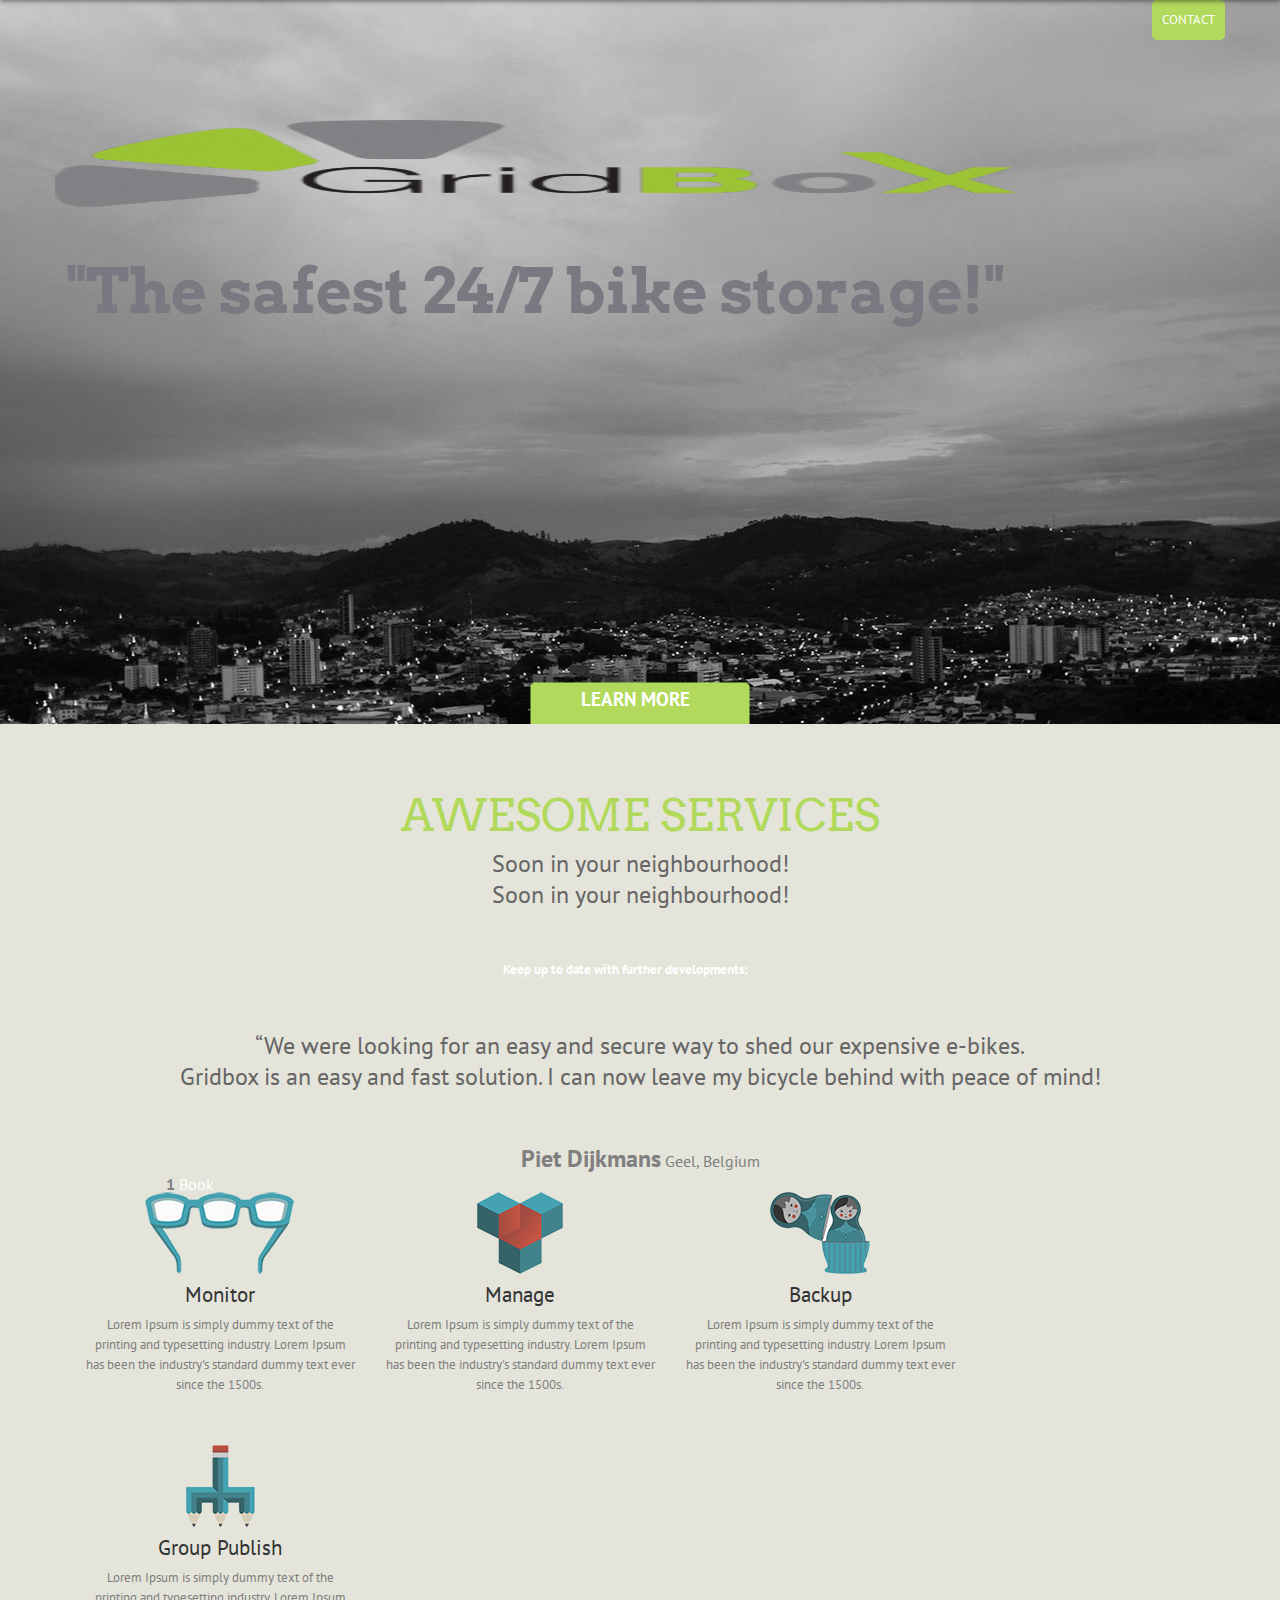
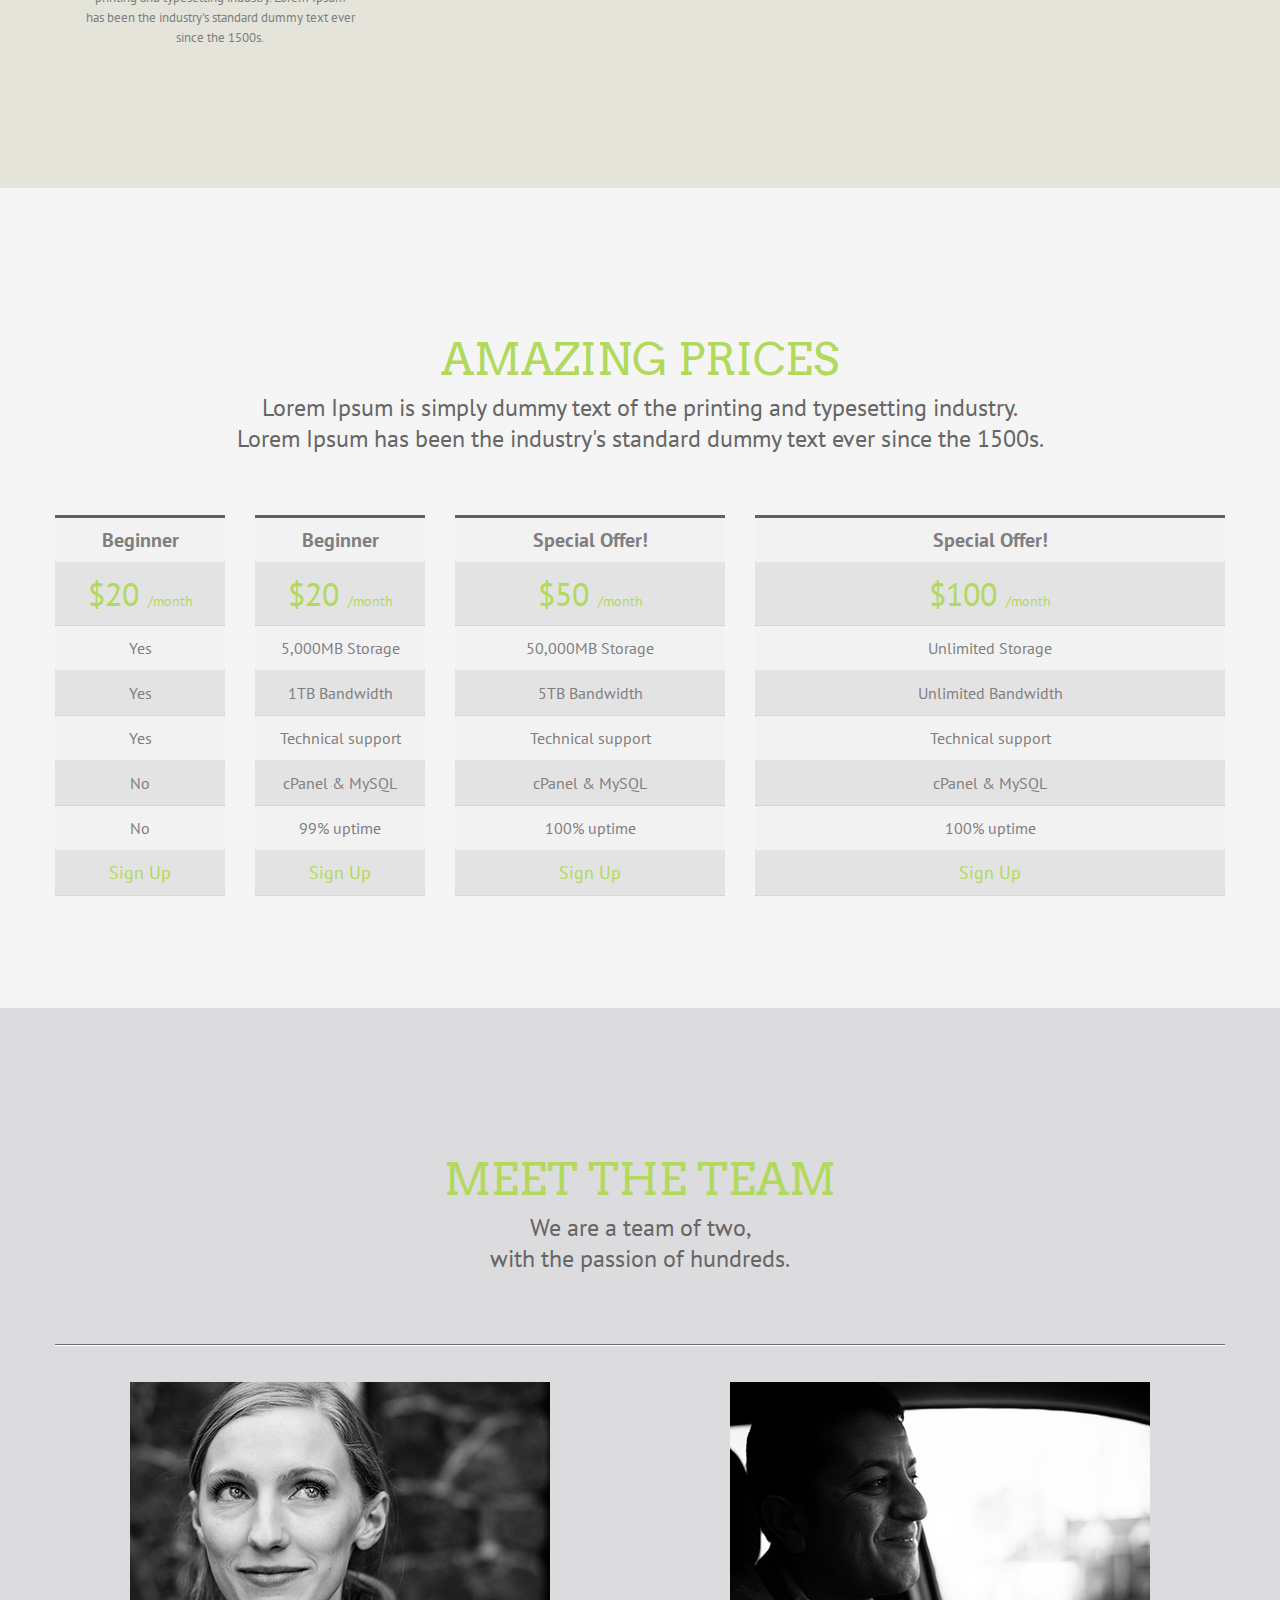
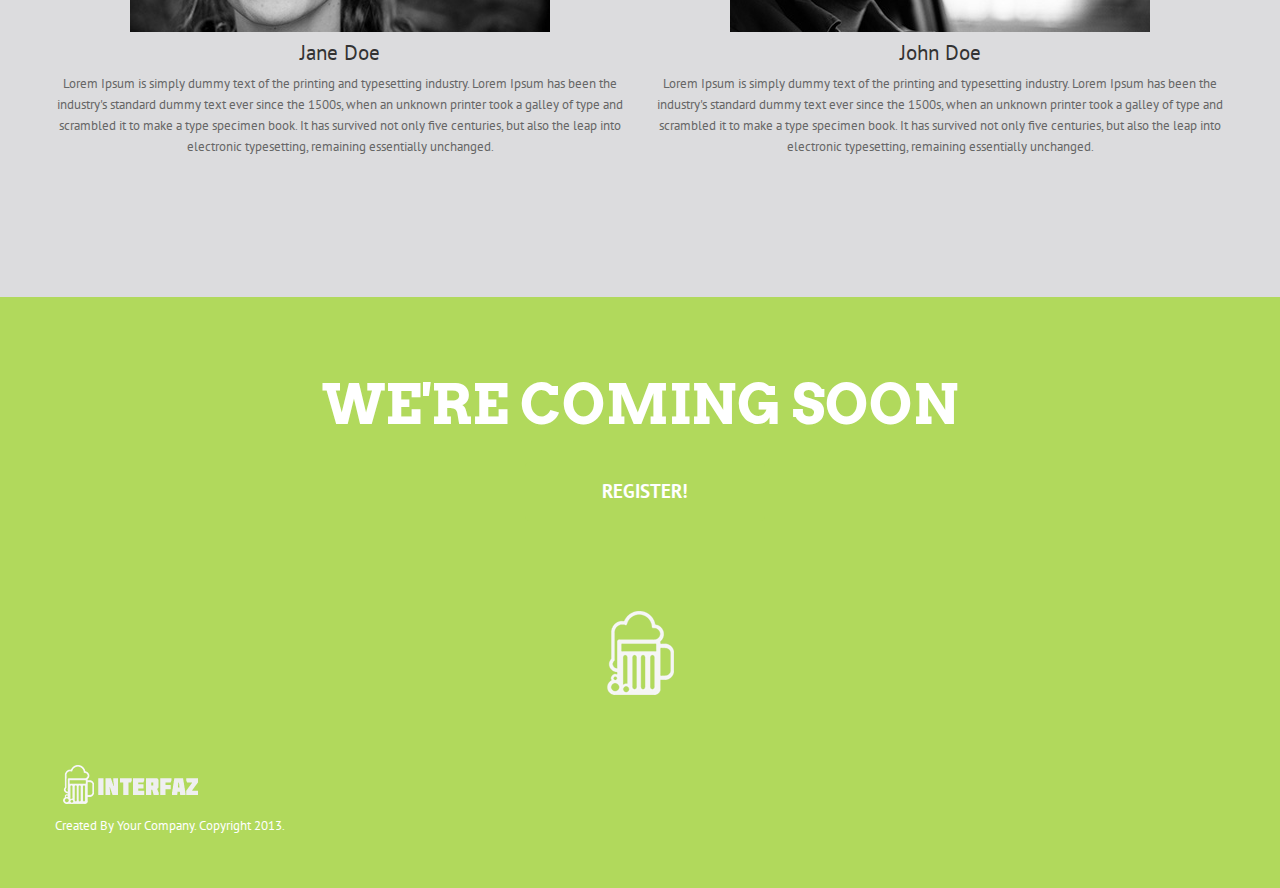
<file: index.html>
﻿<!DOCTYPE html>
<html xmlns="http://www.w3.org/1999/xhtml">

<head>
<meta http-equiv="Content-Type" content="text/html; charset=UTF-8">
<title>INTERFAZ - Responsive One Page Theme</title>
<meta name="viewport" content="width=device-width, initial-scale=1.0">

<!-- CSS
================================================== -->
<link rel="stylesheet" href="css/bootstrap.css">
<link rel="stylesheet" href="css/bootstrap-responsive.css">
<link rel="stylesheet" href="css/style.css">

<link href="http://fonts.googleapis.com/css?family=Arvo" rel="stylesheet" type="text/css">
<link href="http://fonts.googleapis.com/css?family=PT+Sans" rel="stylesheet" type="text/css">

<!--[if lt IE 9]>
	<link rel="stylesheet" type="text/css" href="css/ie8.css">
<![endif]-->
<!--[if lt IE 8>
	<link rel="stylesheet" type="text/css" href="css/ie7.css">
<![endif]-->

<!-- Favicons
================================================== -->
<link rel="shortcut icon" href="images/favicon.ico">
<link rel="apple-touch-icon" href="images/apple-touch-icon.png">
<link rel="apple-touch-icon" sizes="72x72" href="images/apple-touch-icon-72x72.png">
<link rel="apple-touch-icon" sizes="114x114" href="images/apple-touch-icon-114x114.png">


<!-- JS
================================================== -->
<script type="text/javascript" src="js/jquery.js"></script>
<script type="text/javascript" src="js/jquery.easing.1.3.js"></script>
<script type="text/javascript" src="js/jquery.validate.js"></script> <!-- (form validation) -->
<script type="text/javascript" src="js/jquery.watermark.min.js"></script> <!-- (form filler) -->
<script type="text/javascript" src="js/waypoints.min.js"></script> <!-- (sticky top menu) -->
<script type="text/javascript" src="js/jquery.parallax-1.1.3.js"></script>
<script type="text/javascript" src="js/theme.js"></script>
</head>

<body>
<!-- TOP MENU
================================================== -->
<div class="lock-header hidden-phone">
	<div class="container">
		<div class="row">
			<div class="span4 offset2">
				<h4>We're working in our site. <span>Socialize:</span></h4>
			</div>
			<div class="span4">
			<a href="#"><img src="images/Facebook.png" alt="HOME"></a>
			<a href="#"><img src="images/Pinterest.png" alt="HOME"></a>
			<a href="#"><img src="images/Twitter.png" alt="HOME"></a>
			<a href="#"><img src="images/Feed.png" alt="HOME"></a>
			<a href="#"><img src="images/Share-This.png" alt="HOME"></a>
			</div>
		</div>
	</div>
</div>
<div class="page-wrapper">
	<div class="agency-wrap">
		<div class="container page-container home-container">
			<div class="row">
				<div class="span12">
					<div class="top-nav">
						<ul class="nav hidden-phone">
							<li>
								<a href="#contact" class="contact-link">CONTACT</a>
							</li>
						</ul>

					</div>
<!-- TOP PAGE DISPLAY
================================================== -->
					<div class="header-main hidden-phone">
						<img src="./images/436298-1066873-350x164-Untitled.png" style="height: 100%; width: 100%;
                margin-top: 0px;" alt="">
						<br class="hidden-phone">
						<h1>
						<p style="text-align: center;">
						<b><font color="#7a7880">"The safest 24/7 bike storage!"</font></b></p>
						</h1>		
					</div>
					
					<div class="header-main-phone visible-phone">
						<h1>INTERFAZ - RESPONSIVE<br> ONE PAGE THEME</h1>
						<h4>Get early access, add your email address.</h4>
						<form action="#" method="post" id="subForm" class="theme-form sign-up-form">
							<input type="email" name="email" id="email" class="email required" value="" title="Your email address">
							<input type="submit" value="SUBSCRIBE!">
						</form>
					</div>
				</div>
			</div>
		</div>
	</div>
	<a href="#feature-set" class="down-tab hidden-phone" name="feature-set">
		LEARN MORE <i class="arrow arrow-down">&nbsp;</i>
	</a>
	<div class="full-width-features feature-1">
		<div class="container">
			<div class="row">
			
<!-- SERVICES SECTION
================================================== -->
				<div class="span12">
					<h1>AWESOME SERVICES</h1>
					<h2>Soon in your neighbourhood! <br class="hidden-phone"> Soon in your neighbourhood!</h2>
				</div>
			</div>
			<div class="row keep">
				<div class="box" style="width: 100%; height: 100%; background-color: #000000; border-radius: 4px 4px 4px 4px; opacity: 0.6; filter:alpha(opacity=60);"></div>
				<div class="page-element widget-container page-element-type-text widget-text " id="element-5">
				<div class="contents" style="color: #000000;"><p draggable="false" ><font color="#ffffff"><b>Keep up to date with further developments:</b></font></p></div>
			</div>
			</div>
			<div class="row we-are">
				<div class="span12">
					<h2>“We were looking for an easy and secure way to shed our expensive e-bikes.
					<br> 
					Gridbox is an easy and fast solution. I can now leave my bicycle behind with peace of mind!
					</h2>
				</div>
			</div>
			<div class="row piet">
				<div class="span12">
					<b>Piet Dijkmans</b> Geel, Belgium
				</div>
			</div>
			
			<div class="row your">
			<div class="span3">
					<b>1</b>
					<font color="#ffffff">Book</font>
				</div>
				</div>
				<div class="span3">
					<img src="images/feature01.png" alt="">
					<h3>Monitor</h3>
					<p>
						Lorem Ipsum is simply dummy text of the printing and typesetting industry. Lorem Ipsum has been the industry's standard dummy text ever since the 1500s.
					</p>
				</div>
				<div class="span3">
					<img src="images/feature02.png" alt="">
					<h3>Manage</h3>
					<p>
						Lorem Ipsum is simply dummy text of the printing and typesetting industry. Lorem Ipsum has been the industry's standard dummy text ever since the 1500s.
					</p>
				</div>
				<div class="span3">
					<img src="images/feature03.png" alt="">
					<h3>Backup</h3>
					<p>
						Lorem Ipsum is simply dummy text of the printing and typesetting industry. Lorem Ipsum has been the industry's standard dummy text ever since the 1500s.
					</p>
				</div>
				<div class="span3">
					<img src="images/feature04.png" alt="">
					<h3>Group Publish</h3>
					<p>
						Lorem Ipsum is simply dummy text of the printing and typesetting industry. Lorem Ipsum has been the industry's standard dummy text ever since the 1500s.						
					</p>
				</div>
			</div>
		</div>
	</div>
	<div class="full-width-features feature-2">
		<div class="container">
			<div class="row">

<!-- PRICES TABLE
================================================== -->
				<div class="span12">
					<h1>AMAZING PRICES</h1>
					<h2>Lorem Ipsum is simply dummy text of the printing and typesetting industry. <Br class="hidden-phone"> Lorem Ipsum has been the industry's standard dummy text ever since the 1500s.</h2>
				</div>
			</div>
			<div class="row">
				<div class="span12">
				</div>
				<div class="span12">
            <div class="pricing-table-wrapper">
                <div class="pricing-table row-fluid">
                    <ul class="pricing-column span2">
                        <li class="pricing-title">Beginner</li>
                        
                        <li class="pricing-price">$20 <span>/month</span>
                        </li>
                        
                        <li>Yes</li>
                        <li>Yes</li>
                        <li>Yes</li>
                        <li>No</li>
                        <li>No</li>
                        
                        <li class="pricing-button">
                            <a class="button" href="#">Sign Up</a>
                        </li>
                    </ul>
                    
                    <ul class="pricing-column span2">
                        <li class="pricing-title">Beginner</li>
                        
                        <li class="pricing-price">$20 <span>/month</span>
                        </li>
                        
                        <li>5,000MB Storage</li>
                        <li>1TB Bandwidth</li>
                        <li>Technical support</li>
                        <li>cPanel &amp; MySQL</li>
                        <li>99% uptime</li>
                        
                        <li class="pricing-button">
                            <a class="button" href="#">Sign Up</a>
                        </li>
                    </ul>
                    
                    <ul class="pricing-column span3">
                        <li class="pricing-title">Special Offer!</li>
                        
                        <li class="pricing-price">$50 <span>/month</span>
                        </li>
                        
                        <li>50,000MB Storage</li>
                        <li>5TB Bandwidth</li>
                        <li>Technical support</li>
                        <li>cPanel &amp; MySQL</li>
                        <li>100% uptime</li>
                        
                        <li class="pricing-button">
                            <a class="button" href="#">Sign Up</a>
                        </li>
                    </ul>
                    
                    <ul class="pricing-column span5">
                        <li class="pricing-title">Special Offer!</li>
                        
                        <li class="pricing-price">$100 <span>/month</span>
                        </li>
                        
                        <li>Unlimited Storage</li>
                        <li>Unlimited Bandwidth</li>
                        <li>Technical support</li>
                        <li>cPanel &amp; MySQL</li>
                        <li>100% uptime</li>
                        
                        <li class="pricing-button">
                            <a class="button" href="#">Sign Up</a>
                        </li>
                    </ul>
                </div>
            </div>				</div>
			</div>
		</div>
	</div>
	<div class="full-width-features feature-3">
		<div class="container">
			<div class="row">

<!-- TEAM SECTION
================================================== -->
				<div class="span12">
					<h1>MEET THE TEAM</h1>
					<h2>We are a team of two,<br>with the passion of hundreds.</h2>
				</div>
			</div>
			<div class="row">
				<div class="span12">
					<hr>
					<br>
				</div>
				<div class="span6">
					<img src="images/team01.jpg" alt="">
					<h3>Jane Doe</h3>
					<p>
					Lorem Ipsum is simply dummy text of the printing and typesetting industry. Lorem Ipsum has been the industry's standard dummy text ever since the 1500s, when an unknown printer took a galley of type and scrambled it to make a type specimen book. It has survived not only five centuries, but also the leap into electronic typesetting, remaining essentially unchanged.					
					</p>
				</div>
				<div class="span6">
					<img src="images/team02.jpg" alt="">
					<h3>John Doe</h3>
					<p>
					Lorem Ipsum is simply dummy text of the printing and typesetting industry. Lorem Ipsum has been the industry's standard dummy text ever since the 1500s, when an unknown printer took a galley of type and scrambled it to make a type specimen book. It has survived not only five centuries, but also the leap into electronic typesetting, remaining essentially unchanged.
					</p>
				</div>
			</div>
		</div>
	</div>

<!-- BOTTOM SECTION
================================================== -->
	<div class="container call-to-action">
		<h1>WE'RE <br class="visible-phone"> COMING <br class="visible-phone"> SOON</h1>
		<a href="#top" class="scroll-top">REGISTER!</a>
	</div>
	<div class="end_page">
		<img src="images/beer.png" alt="logo">
	</div>

<!-- CONTACT FORM & MAP
================================================== -->
<div class="footer" name="contact">
	<div class="container contact-form">
		<div class="row">
			<div class="span12">
			<br>
			<br>
			<h3>Contact Us</h3>
           	<div class="map"><iframe width="100%" height="250" frameborder="0" scrolling="no" marginheight="0" marginwidth="0" src="https://maps.google.com/maps?ie=UTF8&amp;q=las+tablas,+madrid&amp;fb=1&amp;hq=las+tablas,&amp;hnear=0xd42287d383766c9:0xad469cc0ed50997d,Madrid,+Espa%C3%B1a&amp;cid=0,0,15011046097507982567&amp;t=m&amp;iwloc=A&amp;ll=40.421889,-3.713523&amp;spn=0.006295,0.006295&amp;output=embed"></iframe></div>
			<br>
			</div>
			<form action="" method="post" class="theme-form">
				<div class="span3">
					<input type="text" name="namefield"  title="Name" class="required" id="name-field">
				</div>	
				<div class="span3">
					<input type="email" name="emailfield" title="Email" class="email required" id="email-field">
				</div>
				<div class="span3">
					<input type="text" name="phonefield" title="Phone" id="phone-field">
				</div>
				<div class="span3">
					<input type="text" name="companyfield" title="Company" id="company-field">
				</div>
				<div class="span12  comments-textarea">
					<textarea name="commentsfield" title="" id="comments-field"></textarea>
				</div>
				<div class="span4 offset4">
					<input type="hidden" name="say" value="hello">
					<input type="submit" value="SUBMIT!">
				</div>
			</form>
		</div>
	</div>
	<div class="container">
		<div class="copyright">
			<a href="index.html" class="logo">
				<img src="images/logo-footer.png" alt="logo">
			</a>
			<p>
				Created By <a href="#">Your Company</a>. Copyright 2013.<br>
			</p>
		</div>
	</div>
</div>
</div>
</body>

</html>
</file>
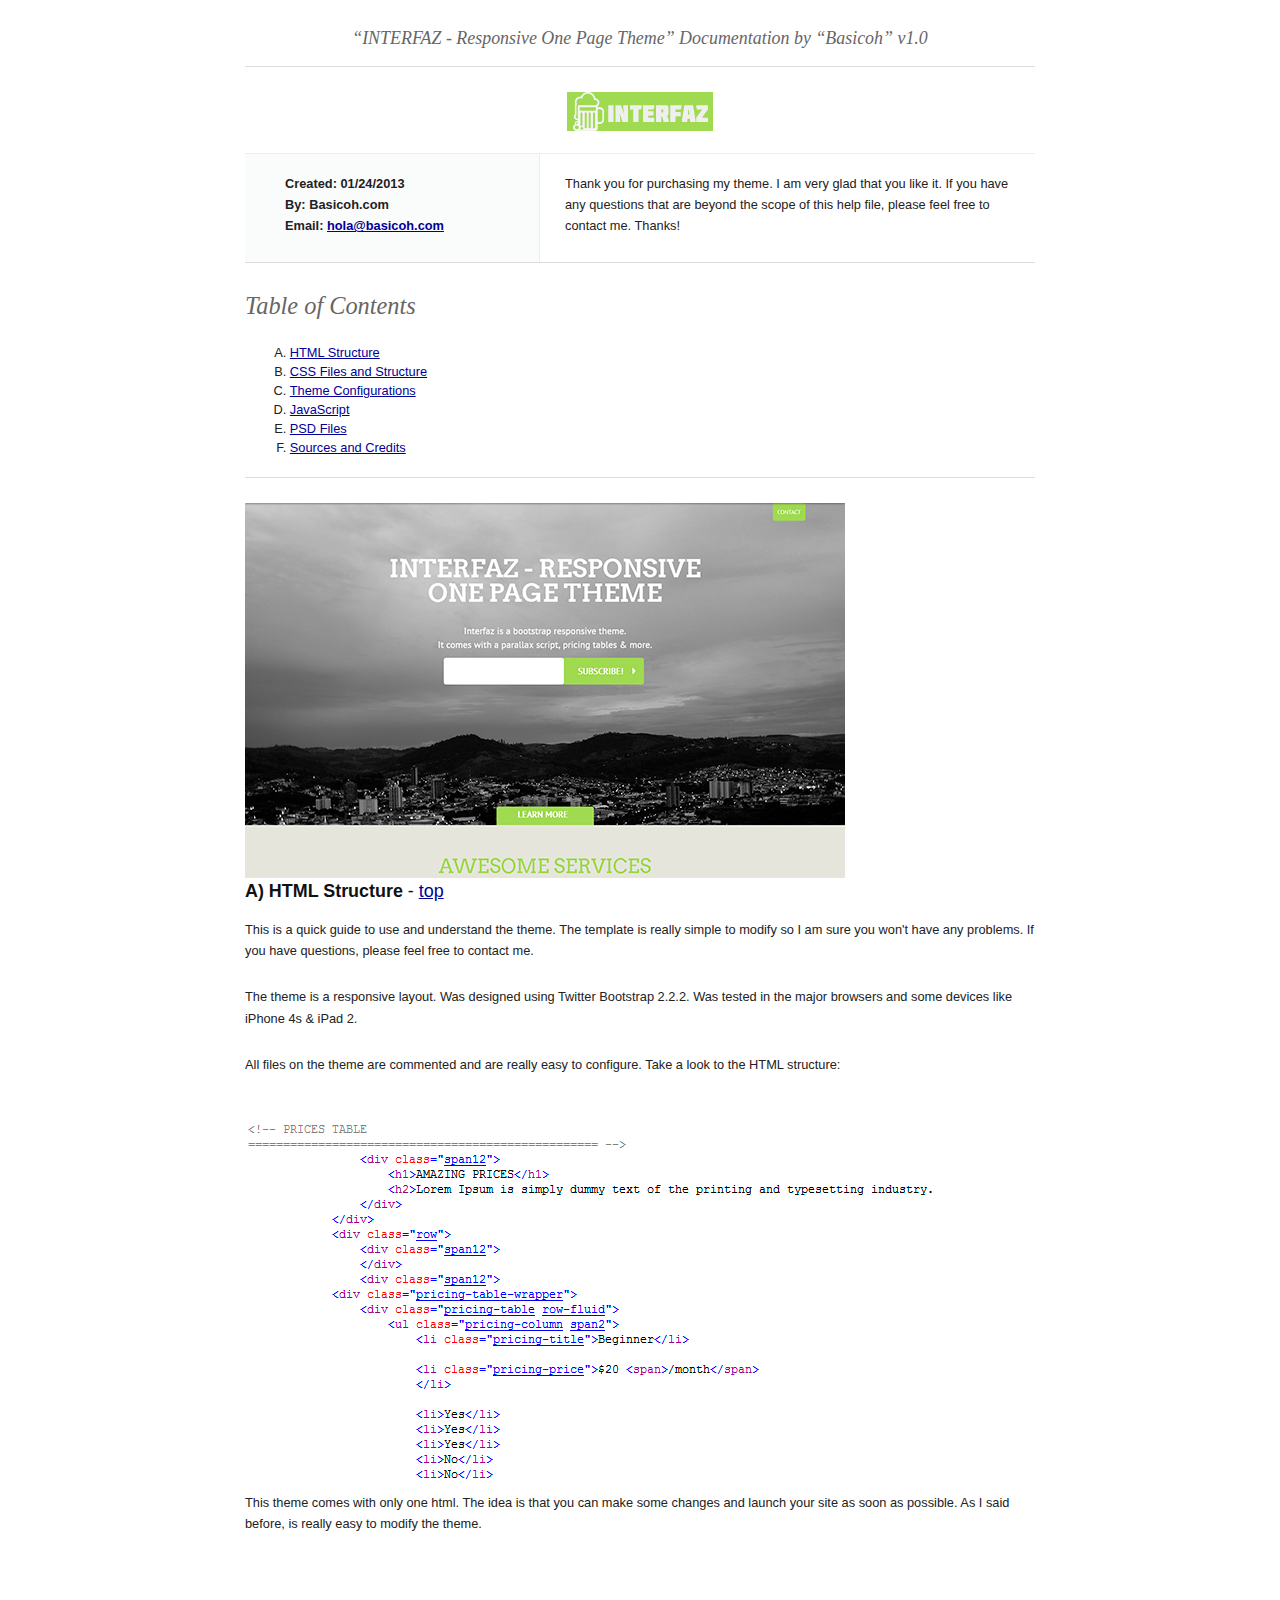
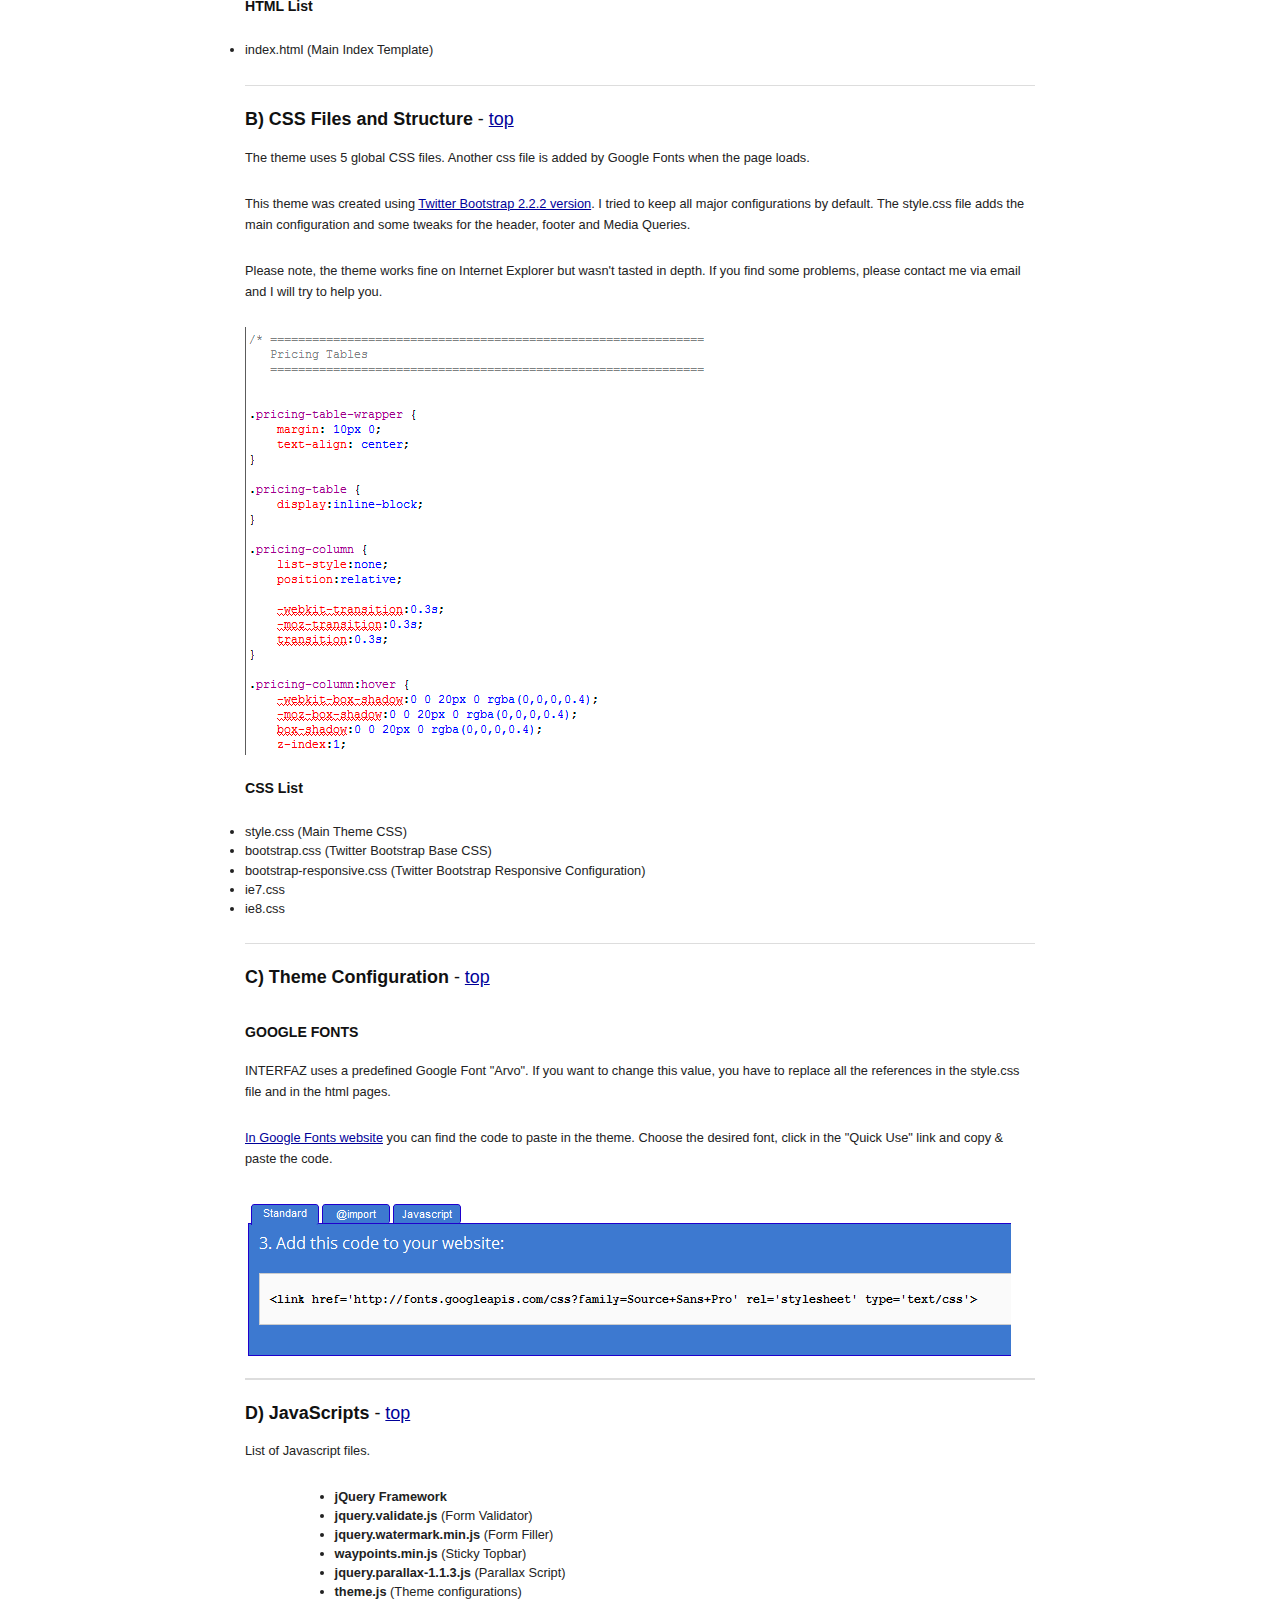
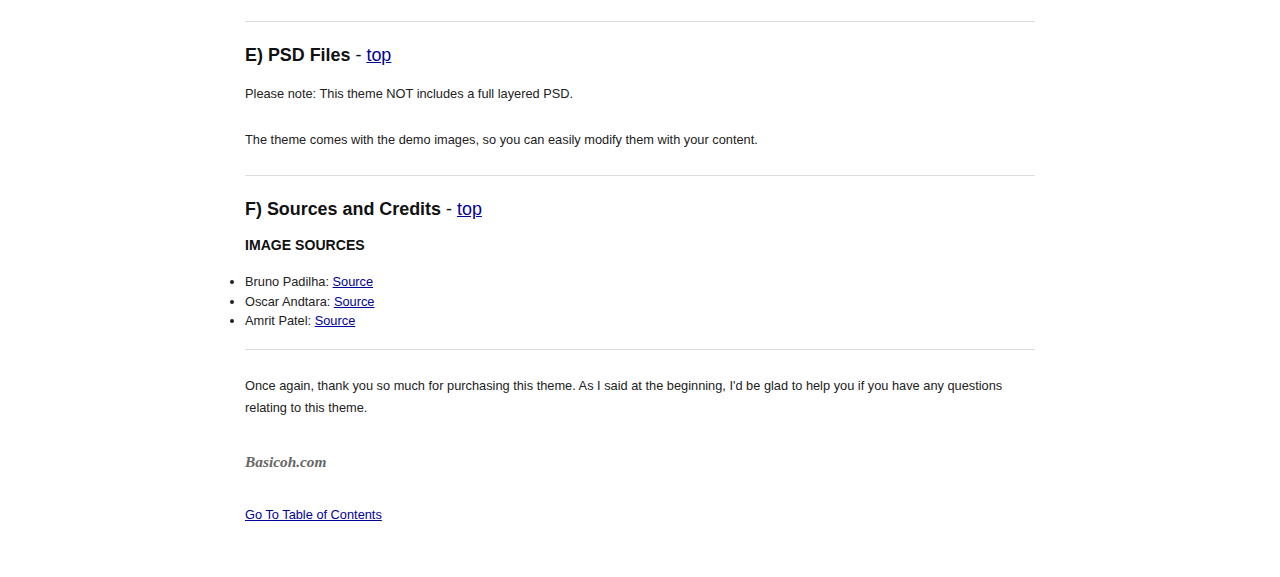
<file: Documentation/index.html>
<!DOCTYPE HTML PUBLIC "-//W3C//DTD HTML 4.01//EN" "http://www.w3.org/TR/html4/strict.dtd">
<head lang="en">
	<meta http-equiv="content-type" content="text/html;charset=utf-8">
	<title>INTERFAZ Theme Documentation</title>
	<!-- Framework CSS -->
	<link rel="stylesheet" href="assets/blueprint-css/screen.css" type="text/css" media="screen, projection">
	<link rel="stylesheet" href="assets/blueprint-css/print.css" type="text/css" media="print">
	<!--[if lt IE 8]><link rel="stylesheet" href="assets/blueprint-css/ie.css" type="text/css" media="screen, projection"><![endif]-->
	<link rel="stylesheet" href="assets/blueprint-css/plugins/fancy-type/screen.css" type="text/css" media="screen, projection">
	<style type="text/css" media="screen">
		p, table, hr, .box { margin-bottom:25px; }
		.box p { margin-bottom:10px; }
	</style>
</head>


<body>
	<div class="container">
	
		<h3 class="center alt">&ldquo;INTERFAZ - Responsive One Page Theme&rdquo; Documentation by &ldquo;Basicoh&rdquo; v1.0</h3>
		
		<hr>
		
		<h1 class="center"><img src="assets/images/logo.png" alt="Wonder Theme" ></h1>
		
		<div class="borderTop">
			<div class="span-6 colborder info prepend-1">
				<p class="prepend-top">
					<strong>
					Created: 01/24/2013<br>
					By: Basicoh.com<br>
					Email: <a href="mailto:hola@basicoh.com">hola@basicoh.com</a>
					</strong>
				</p>
			</div><!-- end div .span-6 -->		
	
			<div class="span-12 last">
				<p class="prepend-top append-0">Thank you for purchasing my theme. I am very glad that you like it. If you have any questions that are beyond the scope of this help file, please feel free to contact me. Thanks!</p>
			</div>
		</div><!-- end div .borderTop -->
		
		<hr>
		
		<h2 id="toc" class="alt">Table of Contents</h2>
		<ol class="alpha">
			<li><a href="#htmlStructure">HTML Structure</a></li>
			<li><a href="#cssFiles">CSS Files and Structure</a></li>
			<li><a href="#themeconf">Theme Configurations</a></li>
			<li><a href="#javascript">JavaScript</a></li>
			<li><a href="#psdFiles">PSD Files</a></li>
			<li><a href="#credits">Sources and Credits</a></li>
			
			
		</ol>
		
		<hr>
		
		<img src="assets/images/site.png" alt="Site" >
		
		<h3 id="htmlStructure"><strong>A) HTML Structure</strong> - <a href="#toc">top</a></h3>
		<p>This is a quick guide to use and understand the theme. The template is really simple to modify so I am sure you won't have any problems. If you have questions, please feel free to contact me.</p>
		<p>The theme is a responsive layout. Was designed using Twitter Bootstrap 2.2.2. Was tested in the major browsers and some devices like iPhone 4s & iPad 2.</p> 
		<p>All files on the theme are commented and are really easy to configure. Take a look to the HTML structure:</p>
		<br />
				<img src="assets/images/htmlstructure.png" alt="HTML Structure" >
		<br />
		<p>This theme comes with only one html. The idea is that you can make some changes and launch your site as soon as possible. As I said before, is really easy to modify the theme.</p>
		<br />
		<br />
		<h4><strong>HTML List</strong></h4>
		<p>
			<li>index.html (Main Index Template)</li>

		</p>


		<hr>

		<h3 id="cssFiles"><strong>B) CSS Files and Structure</strong> - <a href="#toc">top</a></h3>

		<p>The theme uses 5 global CSS files. Another css file is added by Google Fonts when the page loads. </p> 
		<p>This theme was created using <a href="http://twitter.github.com/bootstrap/http://twitter.github.com/bootstrap/">Twitter Bootstrap 2.2.2 version</a>. I tried to keep all major configurations by default. The style.css file adds the main configuration and some tweaks for the header, footer and Media Queries.</p> 
		<p>Please note, the theme works fine on Internet Explorer but wasn't tasted in depth. If you find some problems, please contact me via email and I will try to help you.</p>
		<img src="assets/images/cssstructure.png" alt="CSS Structure" />
		<br />
		<br />
		

	<h4><strong>CSS List</strong></h4>
		<p>
			<li>style.css (Main Theme CSS)</li>
			<li>bootstrap.css (Twitter Bootstrap Base CSS)</li>
			<li>bootstrap-responsive.css (Twitter Bootstrap Responsive Configuration)</li>
			<li>ie7.css</li>
			<li>ie8.css</li>

		</p>


		<hr>
		
		<h3 id="themeconf"><strong>C) Theme Configuration</strong> - <a href="#toc">top</a></h3>
		
		<br />
		<h4><strong>GOOGLE FONTS</strong></h4>
		<p>INTERFAZ uses a predefined Google Font "Arvo". If you want to change this value, you have to replace all the references in the style.css file and in the html pages.</p>
		<p><a href="http://www.google.com/webfonts/">In Google Fonts website</a> you can find the code to paste in the theme. Choose the desired font, click in the "Quick Use" link and copy & paste the code.</p> 
		<img src="assets/images/googlefonts.png" alt="Google Fonts Code" />
		<br />

		<hr>
		<h3 id="javascript"><strong>D) JavaScripts</strong> - <a href="#toc">top</a></h3>

		<p>List of Javascript files.</p>
		
		<ol>
	<ul>
		<li><b>jQuery Framework</b></li>
		<li><b>jquery.validate.js</b> (Form Validator)</li>
		<li><b>jquery.watermark.min.js</b> (Form Filler)</li>
		<li><b>waypoints.min.js</b> (Sticky Topbar)</li>
		<li><b>jquery.parallax-1.1.3.js</b> (Parallax Script)</li>
		<li><b>theme.js</b> (Theme configurations)</li>
	</ul>
		</ol>
		
	
		<hr>
		
		<h3 id="psdFiles"><strong>E) PSD Files</strong> - <a href="#toc">top</a></h3>
		
		<p>Please note: This theme NOT includes a full layered PSD.</p>
		<p>The theme comes with the demo images, so you can easily modify them with your content.</p>
		
		<hr>
		
		<h3 id="credits"><strong>F) Sources and Credits</strong> - <a href="#toc">top</a></h3>
		
		
		<h4><strong>IMAGE SOURCES</strong></h4>
		<li>Bruno Padilha: <a href="http://www.flickr.com/photos/bruno_padilha/8395143362/sizes/o/in/photostream/">Source</a></li>
		<li>Oscar Andtara: <a href="http://www.flickr.com/photos/rethwill/8407455110/sizes/c/in/photostream/">Source</a></li>
		<li>Amrit Patel: <a href="http://www.flickr.com/photos/50424679@N00/8398212197/sizes/c/in/photostream/">Source</a></li>

		<br>	
	
		<hr>
		
		<p>Once again, thank you so much for purchasing this theme. As I said at the beginning, I'd be glad to help you if you have any questions relating to this theme.</p> 
		
		<p class="append-bottom alt large"><strong>Basicoh.com</strong></p>
		<p><a href="#toc">Go To Table of Contents</a></p>
		
		<hr class="space">
	</div><!-- end div .container -->
</body>
</html>
</file>
<file: css/style.css>
﻿/*
 * INTERFAZ - Responsive One Page Theme
 *
 * Copyright 2013 
 * Licensed under the Apache License v2.0
 * http://www.apache.org/licenses/LICENSE-2.0
 * URL: http://www.basicoh.com
 * Designed and built based on Twitter Bootstrap.
*/


html,body,div,span,h1,h2,h3,h4,h5,h6,p{font-size:100%;font:inherit;padding:0;border:0;margin:0;vertical-align:baseline}
body{line-height:1}ol,ul{list-style:none}

.header-main  b{
	line-height: 87px;
	font-size: 62px;
}

.header-main  {
    height: 87px;
    width: 960px;
    left: -1px;
    top: 233px;
    z-index: 4;
}

.feature-1  h2{
	font-size: 28px;
	line-height: 39px;
	text-align: center;
}

.we-are h2, .full-width-features h2{
	word-wrap: break-word;
	font-family: Lato;
    font-weight: 400;
	font-size: 30px;
	margin: 0;
    padding: 0;
    border: 0;
    outline: 0;
    font-weight: inherit;
    font-style: inherit;
    font-size: 100%;
    font-family: inherit;
    vertical-align: baseline;
    background: none repeat scroll 0 0 transparent;
	text-align: center;
}

.we-are p, .we-are ul, .we-are ol, .we-are h1 
{
	font-size: 40px;
	line-height: 56px;
	text-align: center;
}

.piet {
	height: 34px;
	width: 960px;
	left: -1px;
	top: 282px;
	z-index: 187;
}

.piet b, .piet ul, .piet ol, .piet h1 
{
	font-size: 24px;
	line-height: 34px;
	text-align: center;
}

.dynamic-button {
			position: absolute;
			margin: 0;

			top: 7px;
			left: 312px;
			width: 248px;
			height: 57px;
			box-sizing: content-box;
			line-height: 23px;
			font-size: 19px;"

}

body{
	background:url(../images/home-bg.jpg) no-repeat top center #b1d95c;
	font-family:'PT Sans', Helvetica, Arial, sans-serif;
	color:#7f7f7f;
	background-attachment:fixed;
}

body a{
	color:#b1d95c;
	text-decoration:none;
}
body a:hover{
	color:#a4c956;
	-webkit-transition: color 200ms linear;
	-moz-transition: color 200ms linear;
	-o-transition: color 200ms linear;
	-ms-transition: color 200ms linear;
	transition: color 200ms linear;
}
::selection {
	background: #a4c956; /* Safari */
	color:#fff;
	}
::-moz-selection {
	background: #a4c956; /* Firefox */
	color:#fff;
}
.page-container{
	margin:50px auto 0px;
}
.home-container{
	height:680px;
}
.lock-header{
	position:fixed;
	top:-70px;
	left:0px;
	right:0px;
	padding:15px 0px;
	height:40px;
	background: #b1d95c;
	z-index:1000;
	text-align:center;
	color:#fff;
	font-family:"Arvo", Helvetica, Arial;
	font-weight:300;
	-moz-box-shadow: 0px 1px 5px rgba(0,0,0,0.5);
	-webkit-box-shadow: 0px 1px 5px rgba(0,0,0,0.5);
	box-shadow: 0px 1px 5px rgba(0,0,0,0.5);
}
.lock-header h4{
	font-size:19px;
	text-align:right;
	position:relative;
	top:8px;
}
.lock-header .container{
	margin:0px auto;
}
.lock-header .span4{
	text-align:left;
}

.agency-wrap{
	position:relative;
}
.page-wrapper{
	position:relative;
	z-index:100;
}

/* nav */

.top-nav .nav{
	list-style:none;
	margin:0px;
	padding:0px;
	float:right;
}
.top-nav .nav li{
	float:left;
	margin-left:15px;
	position:relative;
}
.top-nav .nav .sub-nav{
	position:absolute;
	top:30px;
	left:0px;
	margin:0px;
	padding:0px;
	z-index:100;
	display:none;
}
.top-nav .nav li.hovering .sub-nav{
	display:inline;
}
.top-nav .nav li.hovering a{
}
.top-nav .nav .has-sub-nav{
	width:120px;
}
.top-nav .nav .sub-nav li{
	float:none;
	margin-left:0px;
	width:120px;
}
.top-nav .nav .sub-nav li a{
	-webkit-border-radius: 0px;
	-moz-border-radius: 0px;
	border-radius: 0px;
	color:#fff;
}
.top-nav .nav .sub-nav li.drop-down-bottom{
	background:#b1d95c;
	height:5px;
	display:block;
	-webkit-border-bottom-right-radius: 5px;
	-webkit-border-bottom-left-radius: 5px;
	-moz-border-radius-bottomright: 5px;
	-moz-border-radius-bottomleft: 5px;
	border-bottom-right-radius: 5px;
	border-bottom-left-radius: 5px;
}
.top-nav .nav li a{
	background:#b1d95c;
	-webkit-border-radius: 5px;
	-moz-border-radius: 5px;
	border-radius: 5px;
	color:#fff;
	text-decoration:none;
	padding:10px 10px;
	display:block;
	font-size:13px;
	
}
.top-nav .nav li a:hover{
	background:#a4c956;
	-webkit-transition: background-color 200ms linear;
	-moz-transition: background-color 200ms linear;
	-o-transition: background-color 200ms linear;
	-ms-transition: background-color 200ms linear;
	transition: background-color 200ms linear;
}
.header-main{
	clear: left;
    margin-top: 130px;
    padding-bottom: 23px;
    text-align: center;
}
.header-main h1, .call-to-action h1, .uh-oh h1, .header-main-phone h1{
	font-family: "Arvo", Helvetica, Arial, sans-serif;
	font-weight:900;
	color:#fff;
	font-size:55px;
	margin-bottom:20px;
}

.header-main h4, .header-main-phone h4{
	font-family: "PT Sans", Helvetica, Arial, sans-serif;
	font-weight:400;
	color:#fff;
	font-size:21px;
	margin-bottom:0px;
	padding-top:10px;
}

.header-main p, .header-main-phone p{
	color:#fff;
	font-size:17px;
	margin-top:40px;
	line-height:23px;
	margin-bottom:20px;
}
.header-main-phone{
	text-align:center;
}



/* theme form */
label.error{
	margin-top:10px;
	display:block;
}
textarea, input { outline: none; }
.sign-up-form{
	margin-top:20px;
	margin-bottom:120px;
	position:relative;
}
.sign-up-form label.error{
	position:absolute;
	left:50%;
	width:180px;
	text-align:center;
	color:#fff;
	top:43px;
}
.sign-up-form .watermark{
	left:10px;
}
.theme-form input[type=email], .theme-form input[type=text], #commentform textarea{
	background:#fff;
	border:none;
	-webkit-border-top-left-radius: 5px;
	-webkit-border-bottom-left-radius: 5px;
	-moz-border-radius-topleft: 5px;
	-moz-border-radius-bottomleft: 5px;
	border-top-left-radius: 5px;
	border-bottom-left-radius: 5px;
	padding:20px 20px;
	height:20px;
	width:230px;
	color:#7f7f7f;
	font-size:17px;
	vertical-align: bottom;
	margin:0px;
	font-family: "PT Sans", Helvetica, Arial, sans-serif;
}
.theme-form-white input[type=text]{
	background:#fafafa;
	border:1px solid #d4d4d4;
	-webkit-border-radius: 5px;
	-moz-border-radius: 5px;
	border-radius: 5px;
	padding:10px 20px;
	margin-bottom:30px;
	margin-top:5px;
}
.sign-up-form-fixed input[type=email]{
	padding:10px;
	background:#fff;
	width: 170px;
}
.sign-up-form-fixed label.error{
	display:none!important;
}
.sign-up-form-fixed input[type=submit]{
	background:#333;
	border:none;
	-webkit-border-top-right-radius: 5px;
	-webkit-border-bottom-right-radius: 5px;
	-moz-border-radius-topright: 5px;
	-moz-border-radius-bottomright: 5px;
	border-top-right-radius: 5px;
	border-bottom-right-radius: 5px;
	position:relative;
	left:-5px;
	height:40px;
	width: 100px;
	font-size:19px;
	margin:0px;
	font-family:"PT Sans", sans-serif;
	font-weight:700;
	color:#fff;
}
.sign-up-form-fixed .watermark_container .watermark {
	top:-11px!important;
}
.theme-form.sign-up-form input[type=submit]{
	background:url(../images/icon-arrow-right.png) no-repeat 154px 22px #b1d95c;
	border:none;
	-webkit-border-top-right-radius: 5px;
	-webkit-border-bottom-right-radius: 5px;
	-moz-border-radius-topright: 5px;
	-moz-border-radius-bottomright: 5px;
	border-top-right-radius: 5px;
	border-bottom-right-radius: 5px;
	position:relative;
	left:-5px;
	height:60px;
	width:180px;
	font-size:19px;
	margin:0px;
	font-family:"PT Sans", sans-serif;
	font-weight:700;
	color:#fff;
	padding-right:20px;
}
.theme-form input[type=submit]:hover{
	background:url(../images/icon-arrow-right.png) no-repeat 154px 22px #a4c956;
	-webkit-transition: background-color 200ms linear;
	-moz-transition: background-color 200ms linear;
	-o-transition: background-color 200ms linear;
	-ms-transition: background-color 200ms linear;
	transition: background-color 200ms linear;
	cursor:pointer;
}
.sign-up-form-fixed input[type=submit]:hover{
	background:#111;
}
.theme-form#commentform input[type=email], .theme-form#commentform input[type=text], #commentform textarea{
	background:#eee;
	margin-bottom:10px;
	-webkit-border-radius: 5px;
	-moz-border-radius: 5px;
	border-radius: 5px;
}
 #commentform textarea{
	height:80px;
}
.watermark_container{
	display:inline!important;
}
.watermark_container .watermark{
	top:-22px!important;
}
#commentform .watermark_container .watermark{
	top:-52px!important;
}
#form-section-comment .watermark_container .watermark{
	top:-92px!important;
}
.comments-textarea .watermark_container .watermark{
	top:-62px!important;
}
.down-tab{
	width:100%;
	display:block;
	background:url(../images/bg-tab.png) no-repeat center;
	height:34px;
	color:#fff;
	font-family:"PT Sans", sans-serif;
	text-align:center;
	text-decoration:none;
	font-weight:700;
	font-size:19px;
	padding-top:10px;
}
.down-tab i{
	position:relative;
	top:2px;
}
.down-tab:hover{
	color:#fff!important;
}
/* features */
.full-width-features{
	text-align:center;
}
.full-width-features .next{
	margin:50px 0px 70px;
}
.full-width-features{
	background:#fff;
	padding:50px 0px;
}
.full-width-features.feature-1{
	background:#e4e4da;
	padding-bottom:120px;
}
.full-width-features.feature-2{
	background:#f5f5f5;
	padding:130px 0px 150px;
}
.full-width-features.feature-3{
	background:#dcdcde;
	padding:130px 0px 150px;
}
.full-width-features .container, .container{
	 margin-top:20px;
	 margin:0px auto;
}
.full-width-features h1, .theme-modal h3, h1{
	font-family:"Arvo", sans-serif;
	font-weight:200;
	color:#b1d95c;
	text-align:center;
	font-size:44px;
	margin-top:0px;
	margin-bottom:80px;
}
.full-width-features h1{
	margin-bottom:10px;
}
.full-width-features h2{
	color:#666;
	font-family:"PT Sans", sans-serif;
	font-weight:200;
	font-size:28px;
	margin-bottom:15px;
}
.full-width-features h2{
	font-size:24px;
	line-height:31px;
	margin-bottom:50px;
}
.full-width-features h3{
	color:#333;
	font-family:"PT Sans", sans-serif;
	font-weight:300;
	font-size:21px;
	margin-bottom:10px;
	margin-top:30px;
}
.full-width-features p{
	font-size:13px;
	line-height:20px;
}
.full-width-features .span6 p{
	font-size:13px;
	color:#666;
	line-height:21px;
}
.full-width-features .features-wrap{
	margin-bottom:50px;
}

/* ==========================================================================
   Pricing Tables
   ========================================================================== */


.pricing-table-wrapper {
	margin: 10px 0;
	text-align: center;
}

.pricing-table {
	display:inline-block;
}

.pricing-column {
	list-style:none;
	position:relative;
	
	-webkit-transition:0.3s;
	-moz-transition:0.3s;
	transition:0.3s;
}

.pricing-column:hover {
	-webkit-box-shadow:0 0 20px 0 rgba(0,0,0,0.4);
	-moz-box-shadow:0 0 20px 0 rgba(0,0,0,0.4);
	box-shadow:0 0 20px 0 rgba(0,0,0,0.4);
	z-index:1;
}

.pricing-column:hover > .pricing-title {
    border-top: 3px solid rgba(177,217,92,0.9);
}

.pricing-column:hover > .pricing-button {
    background-color: #d7d7d7;
}

.pricing-column li {
	white-space:nowrap;
	text-align:center;
	padding:12px;
	background:rgba(0,0,0,0.01);
	border-bottom:1px dotted rgba(0,0,0,0.1);
}

.pricing-column li:nth-child(even) {
	background:#e3e3e3;
}

.pricing-column li.pricing-title {
    font-weight:600;
    border-top: 3px solid rgba(0,0,0,0.6);
    font-size:20px;
}

.pricing-column li.pricing-price {
	color:#b1d95c;
	font-size: 200%;
	line-height: 120%;
}

.pricing-column li.pricing-price span {
	font-size:45%;
	line-height:120%;
}

.pricing-column .pricing-button .button {
	margin:0 !important;
    font-size: 18px;
}



/* call to action */

.call-to-action{
	margin:0px auto;
	text-align:center;
	padding:80px 0px;
}
.call-to-action h2{
	background:none;
}
.call-to-action .scroll-top{
	background:#b1d95c;
	border:none;
	-webkit-border-radius: 5px;
	-moz-border-radius: 5px;
	border-radius: 5px;
	position:relative;
	right:-5px;
	width:180px;
	font-size:19px;
	margin:0px;
	font-family:"PT Sans", sans-serif;
	font-weight:700;
	color:#fff;
	padding:20px 30px;
	display:block;
	margin:30px auto 0px;
	text-decoration:none;
}
.call-to-action .scroll-top:hover{
	background:#a4c956;
	-webkit-transition: background-color 200ms linear;
	-moz-transition: background-color 200ms linear;
	-o-transition: background-color 200ms linear;
	-ms-transition: background-color 200ms linear;
	transition: background-color 200ms linear;
}
.call-to-action .scroll-top i{
	position:relative;
	top:2px;
}

/* footer */
.contact-form{
	display:none;
}
.switch-page .contact-form{
	display:block;
}
.contact-form input[type=text], .contact-form input[type=email]{
	-webkit-border-radius: 5px;
	-moz-border-radius: 5px;
	border-radius: 5px;
	padding:10px 0px;
	width:230px;
	border:none;
	padding:10px 20px;
}
.contact-form textarea{
	width:1130px;
	height:70px;
	-webkit-border-radius: 5px;
	-moz-border-radius: 5px;
	border-radius: 5px;
	border:none;
	padding:10px 20px;
	color: #7F7F7F;
    font-size: 17px;
	font-family: Helvetica, Arial, sans-serf;
	margin-top:20px;
}
.contact-form input[type=submit], .theme-form-white input[type=submit]{
	background:#333;
	border:none;
	-webkit-border-radius: 5px;
	-moz-border-radius: 5px;
	border-radius: 5px;
	position:relative;
	height:60px;
	width:240px;
	font-size:19px;
	margin:0px;
	font-family:"PT Sans", sans-serif;
	font-weight:700;
	color:#fff;
	text-align:center;
	margin:20px auto 50px;
	display:block;
}
.contact-form input[type=submit]:hover{
	background:#111;
	-webkit-transition: background-color 200ms linear;
	-moz-transition: background-color 200ms linear;
	-o-transition: background-color 200ms linear;
	-ms-transition: background-color 200ms linear;
	transition: background-color 200ms linear;
	cursor:pointer;
}
.contact-form h3{
	font-family:"PT Sans", sans-serif;
	font-weight:200;
	color:#fff;
	text-align:center;
	font-size:44px;
	margin-top:0px;
	margin-bottom:40px;
}
.end_page{
	width:100%;
	display:block;
	background:url(../images/bg-end-beer.png) no-repeat bottom center;
	height:104px;
	color:#fff;
	font-family:"PT Sans", sans-serif;
	text-align:center;
	text-decoration:none;
	font-weight:700;
	font-size:19px;
	padding-top:10px;
}

.footer{
	background:#b1d95c;
	padding:50px 0px;
	color:#fff;
	font-size:13px;
	overflow:auto;
}
.footer .copyright{
	float:left;
}
.footer .container{
	margin:0px auto;
	position:relative;
}
.footer p{
	margin-top:10px;
	line-height:24px;
}
.footer a{
	color:#fff;
}
.footer a:hover{
	color:#fff;
}
.footer .links{
	list-style:none;
	margin:0px;
	padding:0px;
	float:right;
}
.footer .links li{
	float:right;
	margin-left:10px;
}



/* responsive */
/* Large desktop */
@media (min-width: 1200px) {
	 #commentform textarea{
		width:730px;
	}
}
/* Portrait tablet to landscape and desktop */
@media (min-width: 980px) and (max-width: 1199px) {
	.contact-form input[type=text], .contact-form input[type=email], .tshirt-form input[type=text]{
		width:180px;
	}
	.contact-form textarea{
		width:900px;
	}
	 #commentform textarea{
		width:580px;
	}
	.sign-up-form-fixed input[type=email]{
		width:155px;
	}
	.lock-header h4 {
		font-size:19px;
	}
	.header-main{
		clear: left;
	    margin-top: 120px;
	    padding-bottom: 23px;
	    text-align: center;
		width:940px;
	}

} 

/* Portrait tablet to landscape and desktop */
@media (min-width: 768px) and (max-width: 979px) {
	.contact-form input[type=text], .contact-form input[type=email], .tshirt-form input[type=text]{
		width:126px;
	}
	.contact-form textarea{
		width:684px;
	}
	 #commentform textarea{
		width:436px;
	}
	.sign-up-form-fixed input[type=email]{
		width:155px;
	}
	.lock-header h4 {
		font-size:19px;
	}
	.sign-up-form-fixed input[type=submit]{
		width:48px;
		font-size:13px;
		padding: 10px 0 11px;
	}
	.sign-up-form-fixed .watermark{
		 margin-top: 6px;
	}
	.lock-header h4{
		font-size:24px;
	}
	.lock-header h4 span{
		display:none;
	}
	.header-main{
		clear: left;
	    margin-top: 120px;
	    padding-bottom: 23px;
	    text-align: center;
		width:724px;
	}
}
 
/* Landscape phone to portrait tablet */
@media (max-width: 767px) { ... }
 
/* Landscape phones and down */
@media (max-width: 766px) { 
	body{
		padding:0px!important;
		margin:0px;
	}
	.page-container, .full-width-features, .home-container{
		padding:20px;
		padding-bottom:50px;
		height:auto;
	}
	.full-width-features{
		text-align:center;
	}
	.header-main h1, .call-to-action h1, .header-main-phone h1{
		font-size:41px;
	}
	.span6 img{
		margin:20px auto 0px;
	}
	.full-width-features h3{
		margin-bottom:20px;
		margin-top:50px;
	}
	.sign-up-form{
		margin-bottom:50px;
	}
	.sign-up-form input{
		-webkit-border-radius: 5px;
		-moz-border-radius: 5px;
		border-radius: 5px;
		width:100%!important;
		padding:20px 0px!important;
		position:static!important;
	}
	.sign-up-form input[type="submit"]{
		background-image:none!important;
	}
	.sign-up-form input[type="email"]{
		text-align:center;
		margin-bottom:20px;
	}
	.footer{
		text-align:center;
	}
	.footer .links{
		position:static;
		float:none;
		margin-top:30px;
	}
	.footer .links li{
		width:25%;
		text-align:center;
		margin:0px;
	}
	.footer .links li a{
		margin:0px auto;
	}
	.contact-form{
		padding:0px 20px;
	}
	.contact-form input[type="text"], .contact-form input[type="email"]{
		width:100%;
		padding:10px 0px;
		margin-top:20px
	}
	.contact-form textarea{
		width:100%;
		padding:10px 0px;
	}
	}
	.agency-wrap .agency-credit{
		position:absolute;
		left:50%;
		bottom:30px;
		width:120px;
		text-align:center;
		margin-left:-60px;
	}
		
	.header-main label.error, .header-main-phone label-error{
		display:none!important;
	}
	.header-main .watermark_container, .header-main-phone .watermark_container{
		width:100%;
	}
	.header-main .watermark_container .watermark, .header-main-phone .watermark_container .watermark{
		left:50%!important;
		margin-left:-80px;
		top:-64px!important;
	}
	#searchform .watermark_container{
		display: inline-block;
	    left: 50%;
	    margin-left: -100px;
	    position: absolute!important;
	    top:100px;
	    width: 200px;
	}
	#searchform .watermark_container .watermark{
		margin-left: 10px;
	    margin-top: 22px;
		top:0px;
		left:0px!important;
	}
	.full-width-features h3 {
		margin-top:10px;
	}
	.full-width-features p{
		margin-bottom:50px;
	}
	.feature-1, .feature-2, .feature-3{
		padding-bottom:70px!important;
	}
	.feature-1 .container, .feature-2 .container, .feature-3 .container{
		padding:20px;
	}
	.header-main{
		clear: left;
	    margin-top: 120px;
	    padding-bottom: 23px;
	    text-align: center;
	}
 }
</file>
<file: css/ie8.css>
#commentform .watermark_container .watermark {
    top: -20px !important;
}
#form-section-comment .watermark_container .watermark {
    top: -70px !important;
}
.watermark_container .watermark {
    top: -15px !important;
}
.comments-textarea .watermark_container .watermark {
    top: -52px !important;
}
.header-main .watermark_container .watermark {
	top:-27px!important;
}
</file>
<file: css/ie7.css>
﻿
#commentform .watermark_container .watermark {
    top: -20px !important;
}
#form-section-comment .watermark_container .watermark {
    top: -70px !important;
}
.watermark_container .watermark {
    top: 0px !important;
}
.comments-textarea .watermark_container .watermark {
    top: 35px !important;
}
.theme-contact-form .span4.offset4{
	width:100%;
	text-align:center;
	margin:0px;
}
.lock-header{
	display:none!important;
}
</file>
<file: Documentation/assets/blueprint-css/screen.css>
/* -----------------------------------------------------------------------


 Blueprint CSS Framework 0.9
 http://blueprintcss.org

   * Copyright (c) 2007-Present. See LICENSE for more info.
   * See README for instructions on how to use Blueprint.
   * For credits and origins, see AUTHORS.
   * This is a compressed file. See the sources in the 'src' directory.

----------------------------------------------------------------------- */

/* reset.css */
html, body, div, span, object, iframe, h1, h2, h3, h4, h5, h6, p, blockquote, pre, a, abbr, acronym, address, code, del, dfn, em, img, q, dl, dt, dd, ol, ul, li, fieldset, form, label, legend, table, caption, tbody, tfoot, thead, tr, th, td {margin:0;padding:0;border:0;font-weight:inherit;font-style:inherit;font-size:100%;font-family:inherit;vertical-align:baseline;}
body {line-height:1.5;}
table {border-collapse:separate;border-spacing:0;}
caption, th, td {text-align:left;font-weight:normal;}
table, td, th {vertical-align:middle;}
blockquote:before, blockquote:after, q:before, q:after {content:"";}
blockquote, q {quotes:"" "";}
a img {border:none;}

/* custom.css */
.info { background:#fafcfc; }
.borderTop { border-top: 1px solid #eee;}
.append-0 {padding-right:20px;}

/* typography.css */
body {font-size:80%;color:#222;background:#fff;font-family:"Helvetica Neue", Arial, Helvetica, sans-serif;padding-top:30px;}
h1, h2, h3, h4, h5, h6 {font-weight:normal;color:#111;}
h1 {font-size:2.6em;line-height:1;margin-bottom:0.5em;}
h2 {font-size:1.9em;margin-bottom:0.75em;}
h3 {font-size:1.4em;line-height:1;margin-bottom:1em;}
h4 {font-size:1.1em;line-height:1.25;margin-bottom:1.25em;}
h5 {font-size:1em;font-weight:bold;margin-bottom:1.5em;}
h6 {font-size:1em;font-weight:bold;}
h1 img, h2 img, h3 img, h4 img, h5 img, h6 img {margin:0;}
p {margin:0 0 1.5em;line-height:1.65em;}
p img.left {float:left;margin:1.5em 1.5em 1.5em 0;padding:0;}
p img.right {float:right;margin:1.5em 0 1.5em 1.5em;}
a:focus, a:hover {color:#000;}
a {color:#009;text-decoration:underline;}
blockquote {margin:1.5em;color:#666;font-style:italic;}
strong {font-weight:bold;}
em, dfn {font-style:italic;}
dfn {font-weight:bold;}
sup, sub {line-height:0;}
abbr, acronym {border-bottom:1px dotted #666;}
address {margin:0 0 1.5em;font-style:italic;}
del {color:#666;}
pre {margin:1.5em 0;white-space:pre;}
pre, code, tt {font:13px 'andale mono', 'lucida console', monospace;line-height:1.5;}
li ul, li ol {margin:0 1.5em;}
ul, ol {margin:0 1.5em 1.5em 3.5em;}
ul {list-style-type:disc;}
ol {list-style-type:decimal;}
ol.alpha {list-style:upper-alpha;}
dl {margin:0 0 1.5em 0;}
dl dt {font-weight:bold;}
dd {margin-left:1.5em;}
table {margin-bottom:1.4em;width:100%;}
th {font-weight:bold;}
thead th {background:#c3d9ff;}
th, td, caption {padding:4px 10px 4px 5px;}
tr.even td {background:#e5ecf9;}
tfoot {font-style:italic;}
caption {background:#eee;}
.small {font-size:.85em;margin-bottom:1.875em;line-height:1.875em;}
.large {font-size:1.2em;line-height:2.5em;margin-bottom:1.25em;}
.hide {display:none;}
.quiet {color:#666;}
.loud {color:#000;}
.highlight {background:#ff0;}
.added {background:#060;color:#fff;}
.removed {background:#900;color:#fff;}
.first {margin-left:0;padding-left:0;}
.last {margin-right:0;padding-right:0;}
.top {margin-top:0;padding-top:0;}
.bottom {margin-bottom:0;padding-bottom:0;}
.center {text-align:center;}

/* forms.css */
label {font-weight:bold;}
fieldset {padding:1.4em;margin:0 0 1.5em 0;border:1px solid #ccc;}
legend {font-weight:bold;font-size:1.2em;}
input[type=text], input[type=password], input.text, input.title, textarea, select {background-color:#fff;border:1px solid #bbb;}
input[type=text]:focus, input[type=password]:focus, input.text:focus, input.title:focus, textarea:focus, select:focus {border-color:#666;}
input[type=text], input[type=password], input.text, input.title, textarea, select {margin:0.5em 0;}
input.text, input.title {width:300px;padding:5px;}
input.title {font-size:1.5em;}
textarea {width:390px;height:250px;padding:5px;}
input[type=checkbox], input[type=radio], input.checkbox, input.radio {position:relative;top:.25em;}
form.inline {line-height:3;}
form.inline p {margin-bottom:0;}
.error, .notice, .success {padding:.8em;margin-bottom:1em;border:2px solid #ddd;}
.error {background:#FBE3E4;color:#8a1f11;border-color:#FBC2C4;}
.notice {background:#FFF6BF;color:#514721;border-color:#FFD324;}
.success {background:#E6EFC2;color:#264409;border-color:#C6D880;}
.error a {color:#8a1f11;}
.notice a {color:#514721;}
.success a {color:#264409;}

/* grid.css */
.container {width:790px;margin:0 auto;}
.showgrid {background:url(src/grid.png);}
.column, div.span-1, div.span-2, div.span-3, div.span-4, div.span-5, div.span-6, div.span-7, div.span-8, div.span-9, div.span-10, div.span-11, div.span-12, div.span-13, div.span-14, div.span-15, div.span-16, div.span-17, div.span-18, div.span-19, div.span-20, div.span-21, div.span-22, div.span-23, div.span-24 {float:left;margin-right:10px;}
.last, div.last {margin-right:0;}
.span-1 {width:30px;}
.span-2 {width:70px;}
.span-3 {width:110px;}
.span-4 {width:150px;}
.span-5 {width:190px;}
.span-6 {width:230px;}
.span-7 {width:270px;}
.span-8 {width:310px;}
.span-9 {width:350px;}
.span-10 {width:390px;}
.span-11 {width:430px;}
.span-12 {width:470px;}
.span-13 {width:510px;}
.span-14 {width:550px;}
.span-15 {width:590px;}
.span-16 {width:630px;}
.span-17 {width:670px;}
.span-18 {width:710px;}
.span-19 {width:750px;}
.span-20 {width:790px;}
.span-21 {width:830px;}
.span-22 {width:870px;}
.span-23 {width:910px;}
.span-24, div.span-24 {width:950px;margin:0;}
input.span-1, textarea.span-1, input.span-2, textarea.span-2, input.span-3, textarea.span-3, input.span-4, textarea.span-4, input.span-5, textarea.span-5, input.span-6, textarea.span-6, input.span-7, textarea.span-7, input.span-8, textarea.span-8, input.span-9, textarea.span-9, input.span-10, textarea.span-10, input.span-11, textarea.span-11, input.span-12, textarea.span-12, input.span-13, textarea.span-13, input.span-14, textarea.span-14, input.span-15, textarea.span-15, input.span-16, textarea.span-16, input.span-17, textarea.span-17, input.span-18, textarea.span-18, input.span-19, textarea.span-19, input.span-20, textarea.span-20, input.span-21, textarea.span-21, input.span-22, textarea.span-22, input.span-23, textarea.span-23, input.span-24, textarea.span-24 {border-left-width:1px!important;border-right-width:1px!important;padding-left:5px!important;padding-right:5px!important;}
input.span-1, textarea.span-1 {width:18px!important;}
input.span-2, textarea.span-2 {width:58px!important;}
input.span-3, textarea.span-3 {width:98px!important;}
input.span-4, textarea.span-4 {width:138px!important;}
input.span-5, textarea.span-5 {width:178px!important;}
input.span-6, textarea.span-6 {width:218px!important;}
input.span-7, textarea.span-7 {width:258px!important;}
input.span-8, textarea.span-8 {width:298px!important;}
input.span-9, textarea.span-9 {width:338px!important;}
input.span-10, textarea.span-10 {width:378px!important;}
input.span-11, textarea.span-11 {width:418px!important;}
input.span-12, textarea.span-12 {width:458px!important;}
input.span-13, textarea.span-13 {width:498px!important;}
input.span-14, textarea.span-14 {width:538px!important;}
input.span-15, textarea.span-15 {width:578px!important;}
input.span-16, textarea.span-16 {width:618px!important;}
input.span-17, textarea.span-17 {width:658px!important;}
input.span-18, textarea.span-18 {width:698px!important;}
input.span-19, textarea.span-19 {width:738px!important;}
input.span-20, textarea.span-20 {width:778px!important;}
input.span-21, textarea.span-21 {width:818px!important;}
input.span-22, textarea.span-22 {width:858px!important;}
input.span-23, textarea.span-23 {width:898px!important;}
input.span-24, textarea.span-24 {width:938px!important;}
.append-1 {padding-right:40px;}
.append-2 {padding-right:80px;}
.append-3 {padding-right:120px;}
.append-4 {padding-right:160px;}
.append-5 {padding-right:200px;}
.append-6 {padding-right:240px;}
.append-7 {padding-right:280px;}
.append-8 {padding-right:320px;}
.append-9 {padding-right:360px;}
.append-10 {padding-right:400px;}
.append-11 {padding-right:440px;}
.append-12 {padding-right:480px;}
.append-13 {padding-right:520px;}
.append-14 {padding-right:560px;}
.append-15 {padding-right:600px;}
.append-16 {padding-right:640px;}
.append-17 {padding-right:680px;}
.append-18 {padding-right:720px;}
.append-19 {padding-right:760px;}
.append-20 {padding-right:800px;}
.append-21 {padding-right:840px;}
.append-22 {padding-right:880px;}
.append-23 {padding-right:920px;}
.prepend-1 {padding-left:40px;}
.prepend-2 {padding-left:80px;}
.prepend-3 {padding-left:120px;}
.prepend-4 {padding-left:160px;}
.prepend-5 {padding-left:200px;}
.prepend-6 {padding-left:240px;}
.prepend-7 {padding-left:280px;}
.prepend-8 {padding-left:320px;}
.prepend-9 {padding-left:360px;}
.prepend-10 {padding-left:400px;}
.prepend-11 {padding-left:440px;}
.prepend-12 {padding-left:480px;}
.prepend-13 {padding-left:520px;}
.prepend-14 {padding-left:560px;}
.prepend-15 {padding-left:600px;}
.prepend-16 {padding-left:640px;}
.prepend-17 {padding-left:680px;}
.prepend-18 {padding-left:720px;}
.prepend-19 {padding-left:760px;}
.prepend-20 {padding-left:800px;}
.prepend-21 {padding-left:840px;}
.prepend-22 {padding-left:880px;}
.prepend-23 {padding-left:920px;}
div.border {padding-right:4px;margin-right:5px;border-right:1px solid #eee;}
div.colborder {padding-right:24px;margin-right:25px;border-right:1px solid #eee;}
div.colborderTop {border-top:1px solid #eee;}
.pull-1 {margin-left:-40px;}
.pull-2 {margin-left:-80px;}
.pull-3 {margin-left:-120px;}
.pull-4 {margin-left:-160px;}
.pull-5 {margin-left:-200px;}
.pull-6 {margin-left:-240px;}
.pull-7 {margin-left:-280px;}
.pull-8 {margin-left:-320px;}
.pull-9 {margin-left:-360px;}
.pull-10 {margin-left:-400px;}
.pull-11 {margin-left:-440px;}
.pull-12 {margin-left:-480px;}
.pull-13 {margin-left:-520px;}
.pull-14 {margin-left:-560px;}
.pull-15 {margin-left:-600px;}
.pull-16 {margin-left:-640px;}
.pull-17 {margin-left:-680px;}
.pull-18 {margin-left:-720px;}
.pull-19 {margin-left:-760px;}
.pull-20 {margin-left:-800px;}
.pull-21 {margin-left:-840px;}
.pull-22 {margin-left:-880px;}
.pull-23 {margin-left:-920px;}
.pull-24 {margin-left:-960px;}
.pull-1, .pull-2, .pull-3, .pull-4, .pull-5, .pull-6, .pull-7, .pull-8, .pull-9, .pull-10, .pull-11, .pull-12, .pull-13, .pull-14, .pull-15, .pull-16, .pull-17, .pull-18, .pull-19, .pull-20, .pull-21, .pull-22, .pull-23, .pull-24 {float:left;position:relative;}
.push-1 {margin:0 -40px 1.5em 40px;}
.push-2 {margin:0 -80px 1.5em 80px;}
.push-3 {margin:0 -120px 1.5em 120px;}
.push-4 {margin:0 -160px 1.5em 160px;}
.push-5 {margin:0 -200px 1.5em 200px;}
.push-6 {margin:0 -240px 1.5em 240px;}
.push-7 {margin:0 -280px 1.5em 280px;}
.push-8 {margin:0 -320px 1.5em 320px;}
.push-9 {margin:0 -360px 1.5em 360px;}
.push-10 {margin:0 -400px 1.5em 400px;}
.push-11 {margin:0 -440px 1.5em 440px;}
.push-12 {margin:0 -480px 1.5em 480px;}
.push-13 {margin:0 -520px 1.5em 520px;}
.push-14 {margin:0 -560px 1.5em 560px;}
.push-15 {margin:0 -600px 1.5em 600px;}
.push-16 {margin:0 -640px 1.5em 640px;}
.push-17 {margin:0 -680px 1.5em 680px;}
.push-18 {margin:0 -720px 1.5em 720px;}
.push-19 {margin:0 -760px 1.5em 760px;}
.push-20 {margin:0 -800px 1.5em 800px;}
.push-21 {margin:0 -840px 1.5em 840px;}
.push-22 {margin:0 -880px 1.5em 880px;}
.push-23 {margin:0 -920px 1.5em 920px;}
.push-24 {margin:0 -960px 1.5em 960px;}
.push-1, .push-2, .push-3, .push-4, .push-5, .push-6, .push-7, .push-8, .push-9, .push-10, .push-11, .push-12, .push-13, .push-14, .push-15, .push-16, .push-17, .push-18, .push-19, .push-20, .push-21, .push-22, .push-23, .push-24 {float:right;position:relative;}
.prepend-top {margin-top:1.5em;}
.append-bottom {margin-bottom:1.5em;}
.box {padding:1.5em;margin-bottom:1.5em;background:#E5ECF9;}
hr {background:#ddd;color:#ddd;clear:both;float:none;width:100%;height:.1em;margin:0 0 1.45em;border:none;}
hr.space {background:#fff;color:#fff;}
.clearfix:after, .container:after {content:"\0020";display:block;height:0;clear:both;visibility:hidden;overflow:hidden;}
.clearfix, .container {display:block;}
.clear {clear:both;}
</file>
<file: Documentation/assets/blueprint-css/print.css>
/* -----------------------------------------------------------------------


 Blueprint CSS Framework 0.9
 http://blueprintcss.org

   * Copyright (c) 2007-Present. See LICENSE for more info.
   * See README for instructions on how to use Blueprint.
   * For credits and origins, see AUTHORS.
   * This is a compressed file. See the sources in the 'src' directory.

----------------------------------------------------------------------- */

/* print.css */
body {line-height:1.5;font-family:"Helvetica Neue", Arial, Helvetica, sans-serif;color:#000;background:none;font-size:10pt;}
.container {background:none;}
hr {background:#ccc;color:#ccc;width:100%;height:2px;margin:2em 0;padding:0;border:none;}
hr.space {background:#fff;color:#fff;}
h1, h2, h3, h4, h5, h6 {font-family:"Helvetica Neue", Arial, "Lucida Grande", sans-serif;}
code {font:.9em "Courier New", Monaco, Courier, monospace;}
img {float:left;margin:1.5em 1.5em 1.5em 0;}
a img {border:none;}
p img.top {margin-top:0;}
blockquote {margin:1.5em;padding:1em;font-style:italic;font-size:.9em;}
.small {font-size:.9em;}
.large {font-size:1.1em;}
.quiet {color:#999;}
.hide {display:none;}
a:link, a:visited {background:transparent;font-weight:700;text-decoration:underline;}
a:link:after, a:visited:after {content:" (" attr(href) ")";font-size:90%;}
</file>
<file: Documentation/assets/blueprint-css/ie.css>
/* -----------------------------------------------------------------------


 Blueprint CSS Framework 0.9
 http://blueprintcss.org

   * Copyright (c) 2007-Present. See LICENSE for more info.
   * See README for instructions on how to use Blueprint.
   * For credits and origins, see AUTHORS.
   * This is a compressed file. See the sources in the 'src' directory.

----------------------------------------------------------------------- */

/* ie.css */
body {text-align:center;}
.container {text-align:left;}
* html .column, * html div.span-1, * html div.span-2, * html div.span-3, * html div.span-4, * html div.span-5, * html div.span-6, * html div.span-7, * html div.span-8, * html div.span-9, * html div.span-10, * html div.span-11, * html div.span-12, * html div.span-13, * html div.span-14, * html div.span-15, * html div.span-16, * html div.span-17, * html div.span-18, * html div.span-19, * html div.span-20, * html div.span-21, * html div.span-22, * html div.span-23, * html div.span-24 {overflow-x:hidden;}
* html legend {margin:0px -8px 16px 0;padding:0;}
ol {margin-left:2em;}
sup {vertical-align:text-top;}
sub {vertical-align:text-bottom;}
html>body p code {*white-space:normal;}
hr {margin:-8px auto 11px;}
img {-ms-interpolation-mode:bicubic;}
.clearfix, .container {display:inline-block;}
* html .clearfix, * html .container {height:1%;}
fieldset {padding-top:0;}
input.text, input.title {background-color:#fff;border:1px solid #bbb;}
input.text:focus, input.title:focus {border-color:#666;}
input.text, input.title, textarea, select {margin:0.5em 0;}
input.checkbox, input.radio {position:relative;top:.25em;}
form.inline div, form.inline p {vertical-align:middle;}
form.inline label {position:relative;top:-0.25em;}
form.inline input.checkbox, form.inline input.radio, form.inline input.button, form.inline button {margin:0.5em 0;}
button, input.button {position:relative;top:0.25em;}
</file>
<file: Documentation/assets/blueprint-css/plugins/fancy-type/screen.css>
/* -------------------------------------------------------------- 
  
   fancy-type.css
   * Lots of pretty advanced classes for manipulating text.
   
   See the Readme file in this folder for additional instructions.

-------------------------------------------------------------- */

/* Indentation instead of line shifts for sibling paragraphs. */
   /* p + p { text-indent:2em; margin-top:-1.5em; } */
   form p + p  { text-indent: 0; } /* Don't want this in forms. */
   

/* For great looking type, use this code instead of asdf: 
   <span class="alt">asdf</span>  
   Best used on prepositions and ampersands. */
  
.alt { 
  color: #666; 
  font-family: "Warnock Pro", "Goudy Old Style","Palatino","Book Antiqua", Georgia, serif; 
  font-style: italic;
  font-weight: normal;
}


/* For great looking quote marks in titles, replace "asdf" with:
   <span class="dquo">&#8220;</span>asdf&#8221;
   (That is, when the title starts with a quote mark). 
   (You may have to change this value depending on your font size). */  
   
.dquo { margin-left: -.5em; } 


/* Reduced size type with incremental leading
   (http://www.markboulton.co.uk/journal/comments/incremental_leading/)

   This could be used for side notes. For smaller type, you don't necessarily want to 
   follow the 1.5x vertical rhythm -- the line-height is too much. 
   
   Using this class, it reduces your font size and line-height so that for 
   every four lines of normal sized type, there is five lines of the sidenote. eg:

   New type size in em's:
     10px (wanted side note size) / 12px (existing base size) = 0.8333 (new type size in ems)

   New line-height value:
     12px x 1.5 = 18px (old line-height)
     18px x 4 = 72px 
     72px / 5 = 14.4px (new line height)
     14.4px / 10px = 1.44 (new line height in em's) */

p.incr, .incr p {
	font-size: 10px;
	line-height: 1.44em;  
	margin-bottom: 1.5em;
}


/* Surround uppercase words and abbreviations with this class.
   Based on work by Jørgen Arnor Gårdsø Lom [http://twistedintellect.com/] */
   
.caps { 
  font-variant: small-caps; 
  letter-spacing: 1px; 
  text-transform: lowercase; 
  font-size:1.2em;
  line-height:1%;
  font-weight:bold;
  padding:0 2px;
}
</file>
